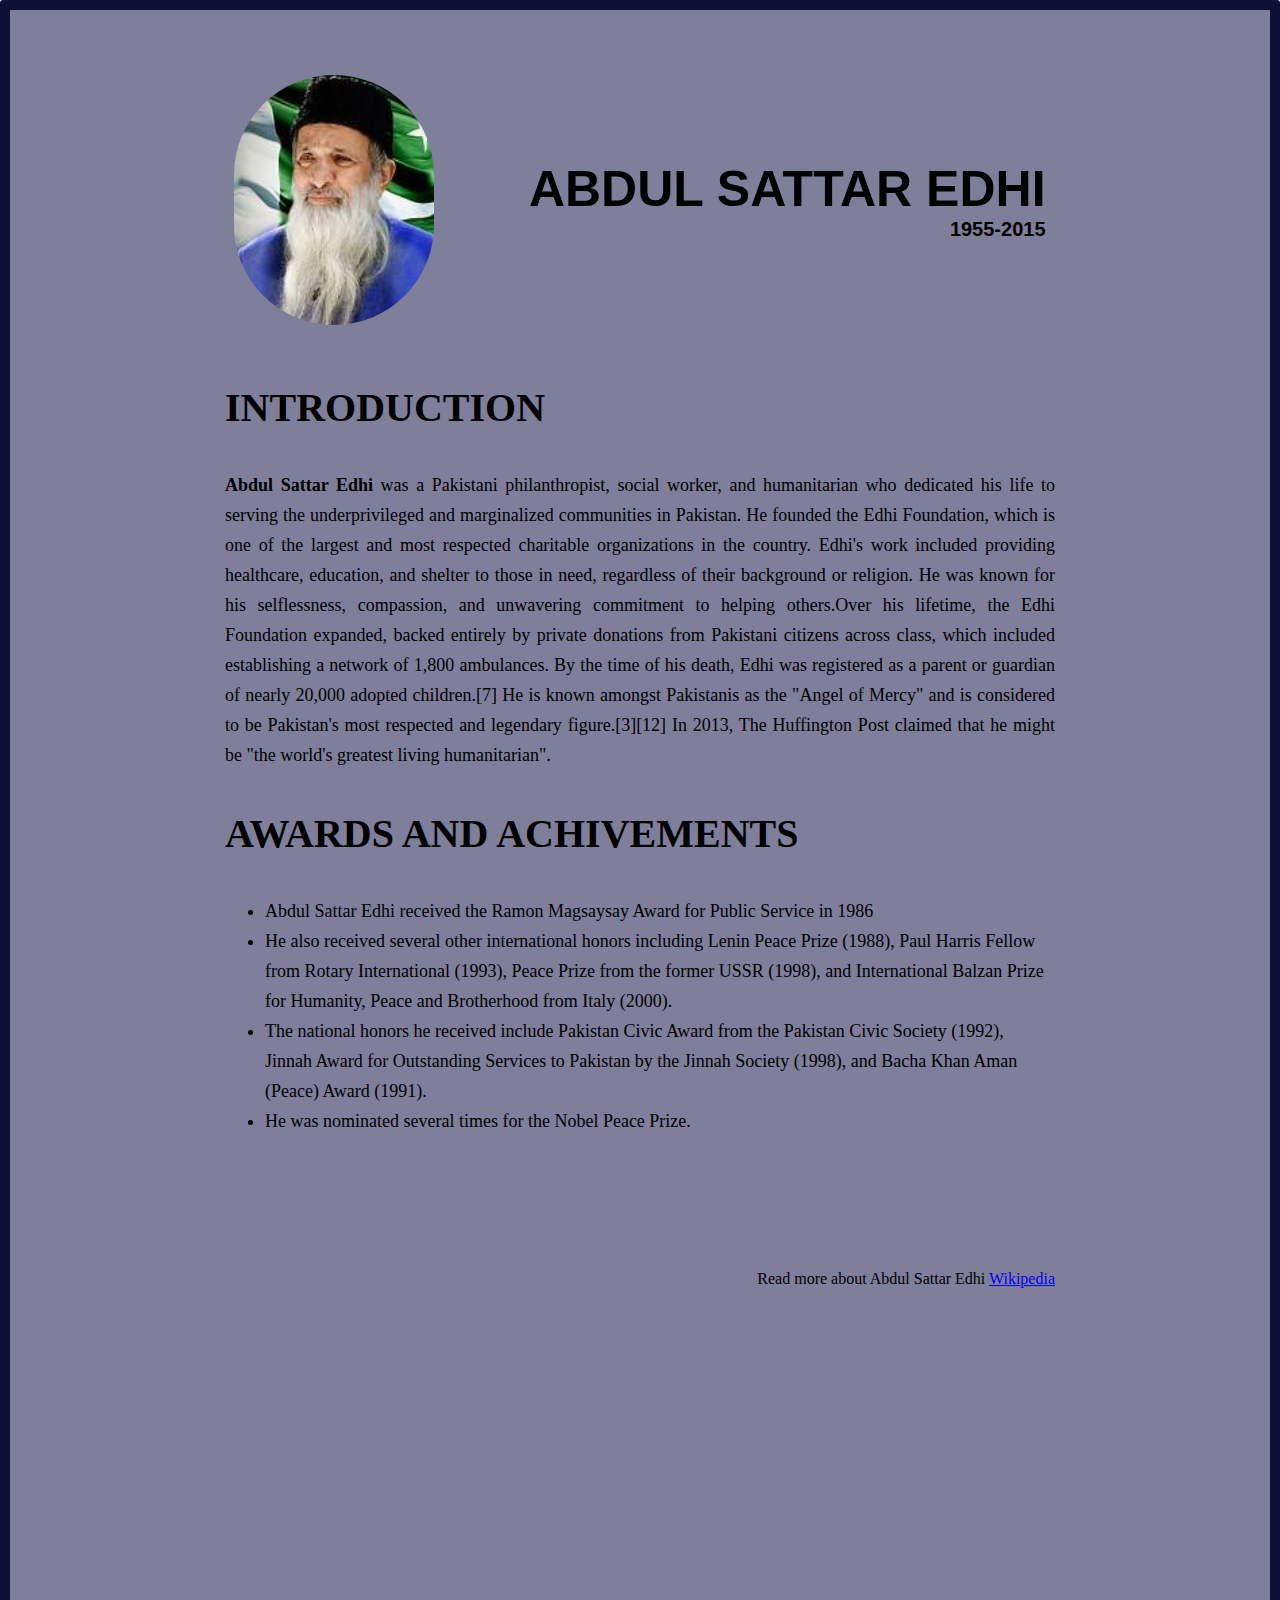
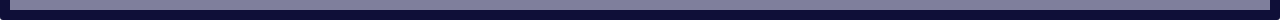
<file: Project-1-Tribute-Website/index.html>
<!DOCTYPE html>
<html lang="en">
<head>
    <meta charset="UTF-8">
    <meta name="viewport" content="width=device-width, initial-scale=1.0">
    <title>Tribute Site </title>
    <link rel="stylesheet" href="style.css">
</head>
<body>
    <div class="container">

        <section class="top_section">
            <div class="image_container">
                <img src="images/11.jpeg" alt="image" class="image">
            </div>
            <div class="name">
                <h1>ABDUL SATTAR EDHI</h1>
                <h4>1955-2015</h4>
     
            </div>
        </section>
        <section class="bottom_section">
                <h1>INTRODUCTION</h1>
                <p><span>Abdul Sattar Edhi </span>was a Pakistani philanthropist, social worker, and humanitarian who dedicated his life to serving the underprivileged and marginalized communities in Pakistan. He founded the Edhi Foundation, which is one of the largest and most respected charitable organizations in the country. Edhi's work included providing healthcare, education, and shelter to those in need, regardless of their background or religion. He was known for his selflessness, compassion, and unwavering commitment to helping others.Over his lifetime, the Edhi Foundation expanded, backed entirely by private donations from Pakistani citizens across class, which included establishing a network of 1,800 ambulances. By the time of his death, Edhi was registered as a parent or guardian of nearly 20,000 adopted children.[7] He is known amongst Pakistanis as the "Angel of Mercy" and is considered to be Pakistan's most respected and legendary figure.[3][12] In 2013, The Huffington Post claimed that he might be "the world's greatest living humanitarian".</p>
                <h1>AWARDS AND ACHIVEMENTS </h1>
            
                <ul class="list">
                    <li>Abdul Sattar Edhi received the Ramon Magsaysay Award for Public Service in 1986</li>
                    <li>He also received several other international honors including Lenin Peace Prize (1988), Paul Harris Fellow from Rotary International (1993), Peace Prize from the former USSR (1998), and International Balzan Prize for Humanity, Peace and Brotherhood from Italy (2000).</li>
                    <li>The national honors he received include Pakistan Civic Award from the Pakistan Civic Society (1992), Jinnah Award for Outstanding Services to Pakistan by the Jinnah Society (1998), and Bacha Khan Aman (Peace) Award (1991).</li>
                    <li>He was nominated several times for the Nobel Peace Prize.</li>
                    
                </ul>
        </section>
   
        <footer class="footer">
            <p>Read more about Abdul Sattar Edhi <a href="https://en.wikipedia.org/wiki/Abdul_Sattar_Edhi">Wikipedia</a></p>
            
        </footer>
        
  
    </div>


</body>
</html>
</file>
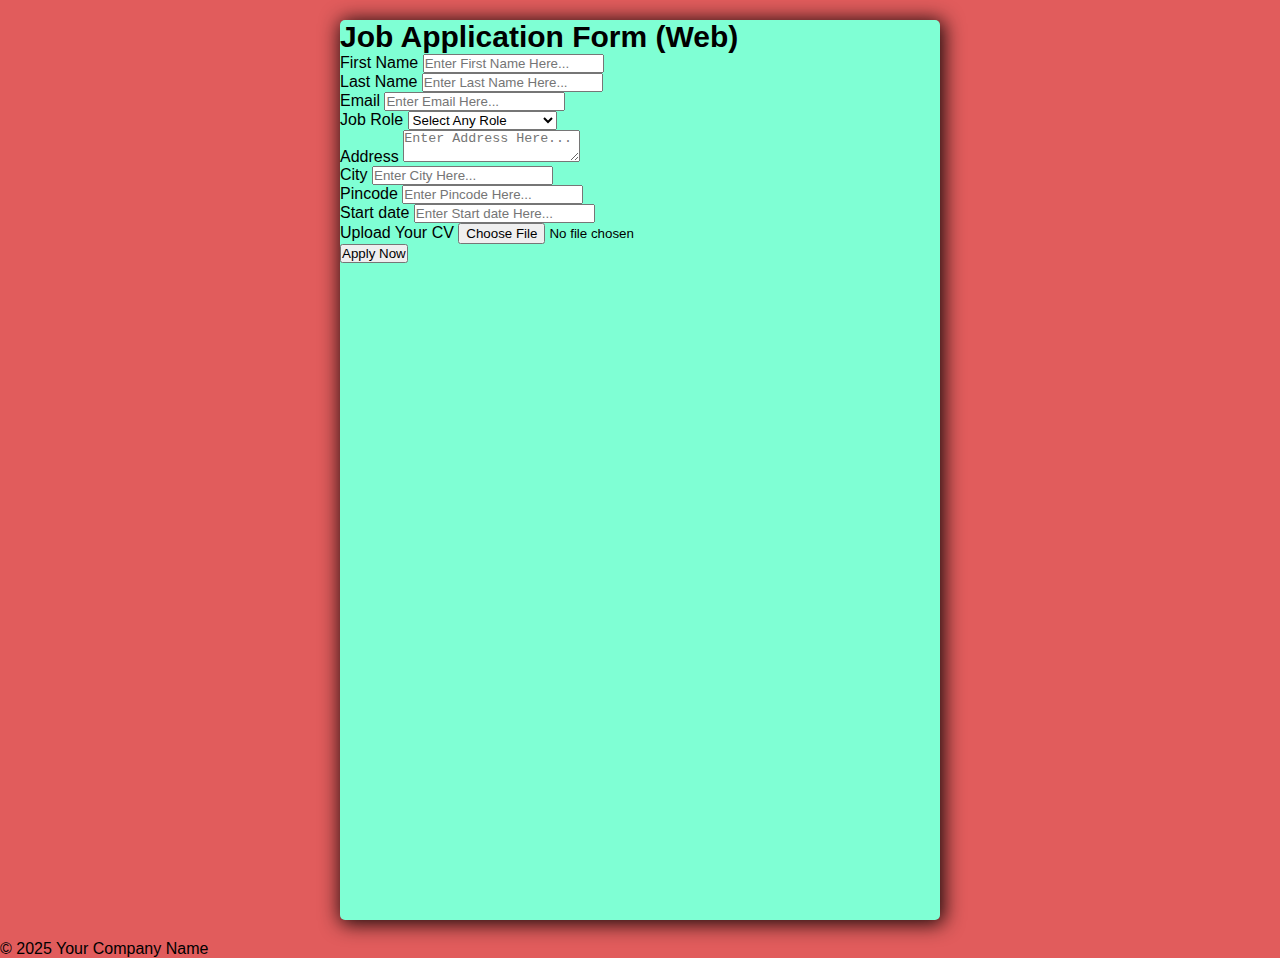
<file: Project-2-job-Application-Form/index.html>
<!DOCTYPE html>
<html lang="en">
<head>
    <meta charset="UTF-8">
    <meta name="viewport" content="width=device-width, initial-scale=1.0">
    <meta http-equiv="X-UA-Compatible" content="ie=edge">
    <title>Job Application Form</title>
    <link rel="stylesheet" href="style.css">
</head>
<body>
    <header>
       
    </header>
    <main>
       <div class="container">
            <h1>Job Application Form (Web)</h1>
            <form action="" class="form">
                <div class="form_field">
                    <label for="first_name">First Name</label>
                    <input  type="text" id="first_name" name="first_name" placeholder="Enter First Name Here..." required><br>

                </div>
                <div class="form_field">
                    <label for="Last_Name">Last Name</label>
                    <input  type="text" id="Last_name" name="Last Name" placeholder="Enter Last Name Here..." required><br>

                </div>
                <div class="form_field">
                    <label for="Email">Email</label>
                    <input  type="email" id="Email" name="Email" placeholder="Enter Email Here..." required><br>
                </div>

               
                <div class="form_field">
                    <label for="Job Role">Job Role</label>
                    <select name="Job_Role" id="Job_Role">
                        <option value="">Select Any Role</option>
                        <option value="Web Developer">Web Developer</option>
                        <option value="Software Engineer">Software Engineer</option>
                        <option value="Data Analyst">Data Analyst</option>
                        <option value="Project Manager">Project Manager</option>
                        <option value="UX/UI Designer">UX/UI Designer</option>
                        <option value="System Administrator">System Administrator</option>
                     
                    </select>
                </div>
                <div class="form_field1">
                    <label for="Address">Address</label>
                    <textarea  type="Address" id="Address" name="Address"  placeholder="Enter Address Here..." required></textarea><br>
                </div>
                <div class="form_field">
                    <label for="City">City</label>
                    <input  type="City" id="City" name="City" placeholder="Enter City Here..." required><br>
                </div>
                <div class="form_field">
                    <label for="Pincode">Pincode</label>
                    <input  type="number" id="Pincode" name="Pincode" placeholder="Enter Pincode Here..." required><br>
                </div>
                <div class="form_field">
                    <label for="Start date">Start date</label>
                    <input  type="text" id="Start date" name="Start date" placeholder="Enter Start date Here..." required><br>
                </div>
                <div class="form_field">
                    <label for="Cv">Upload Your CV</label>
                    <input type="file" id="" name="cv" placeholder="" required><br>
                </div>
                 
            </form>
            <div class="button">
                <button type="submit">Apply Now</button>
            </div>
       </div>
    </main>
    <footer>
        
        <p>&copy; 2025 Your Company Name</p>
    </footer>
</body>
</html>
</file>
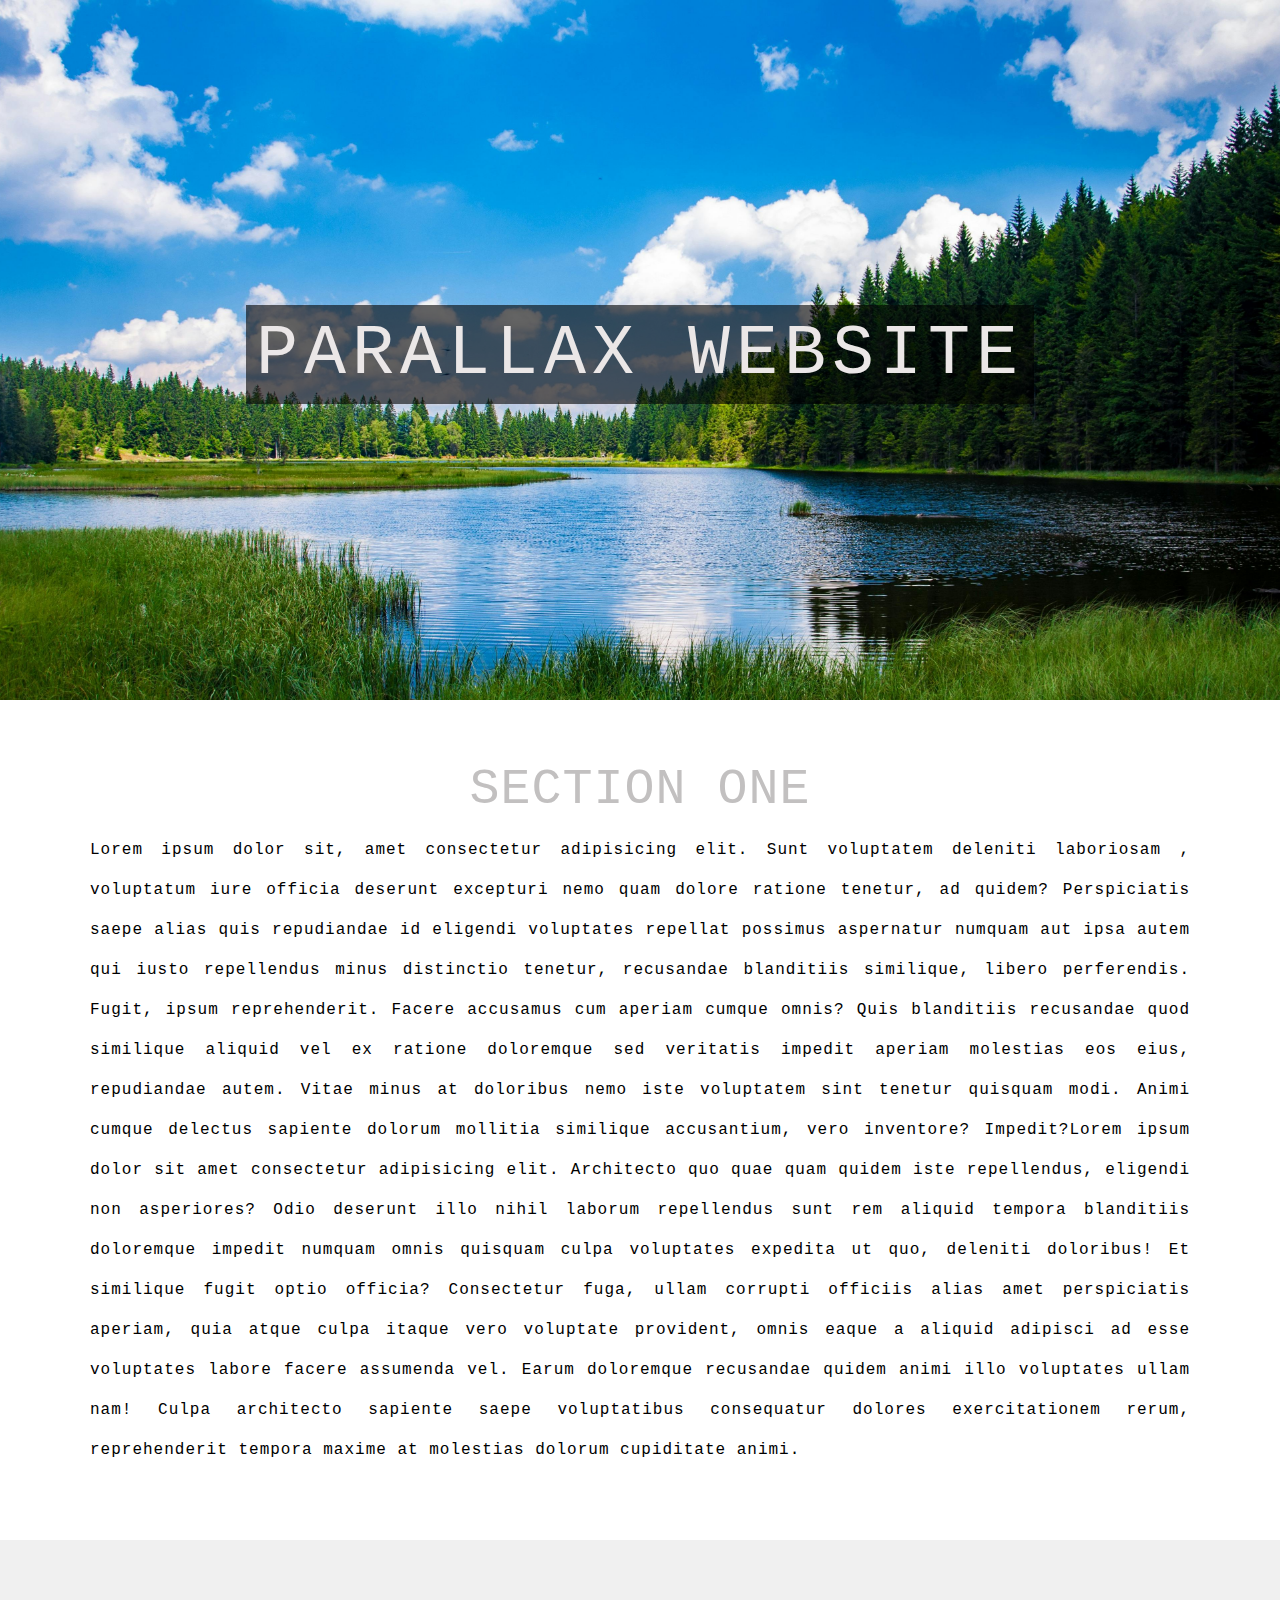
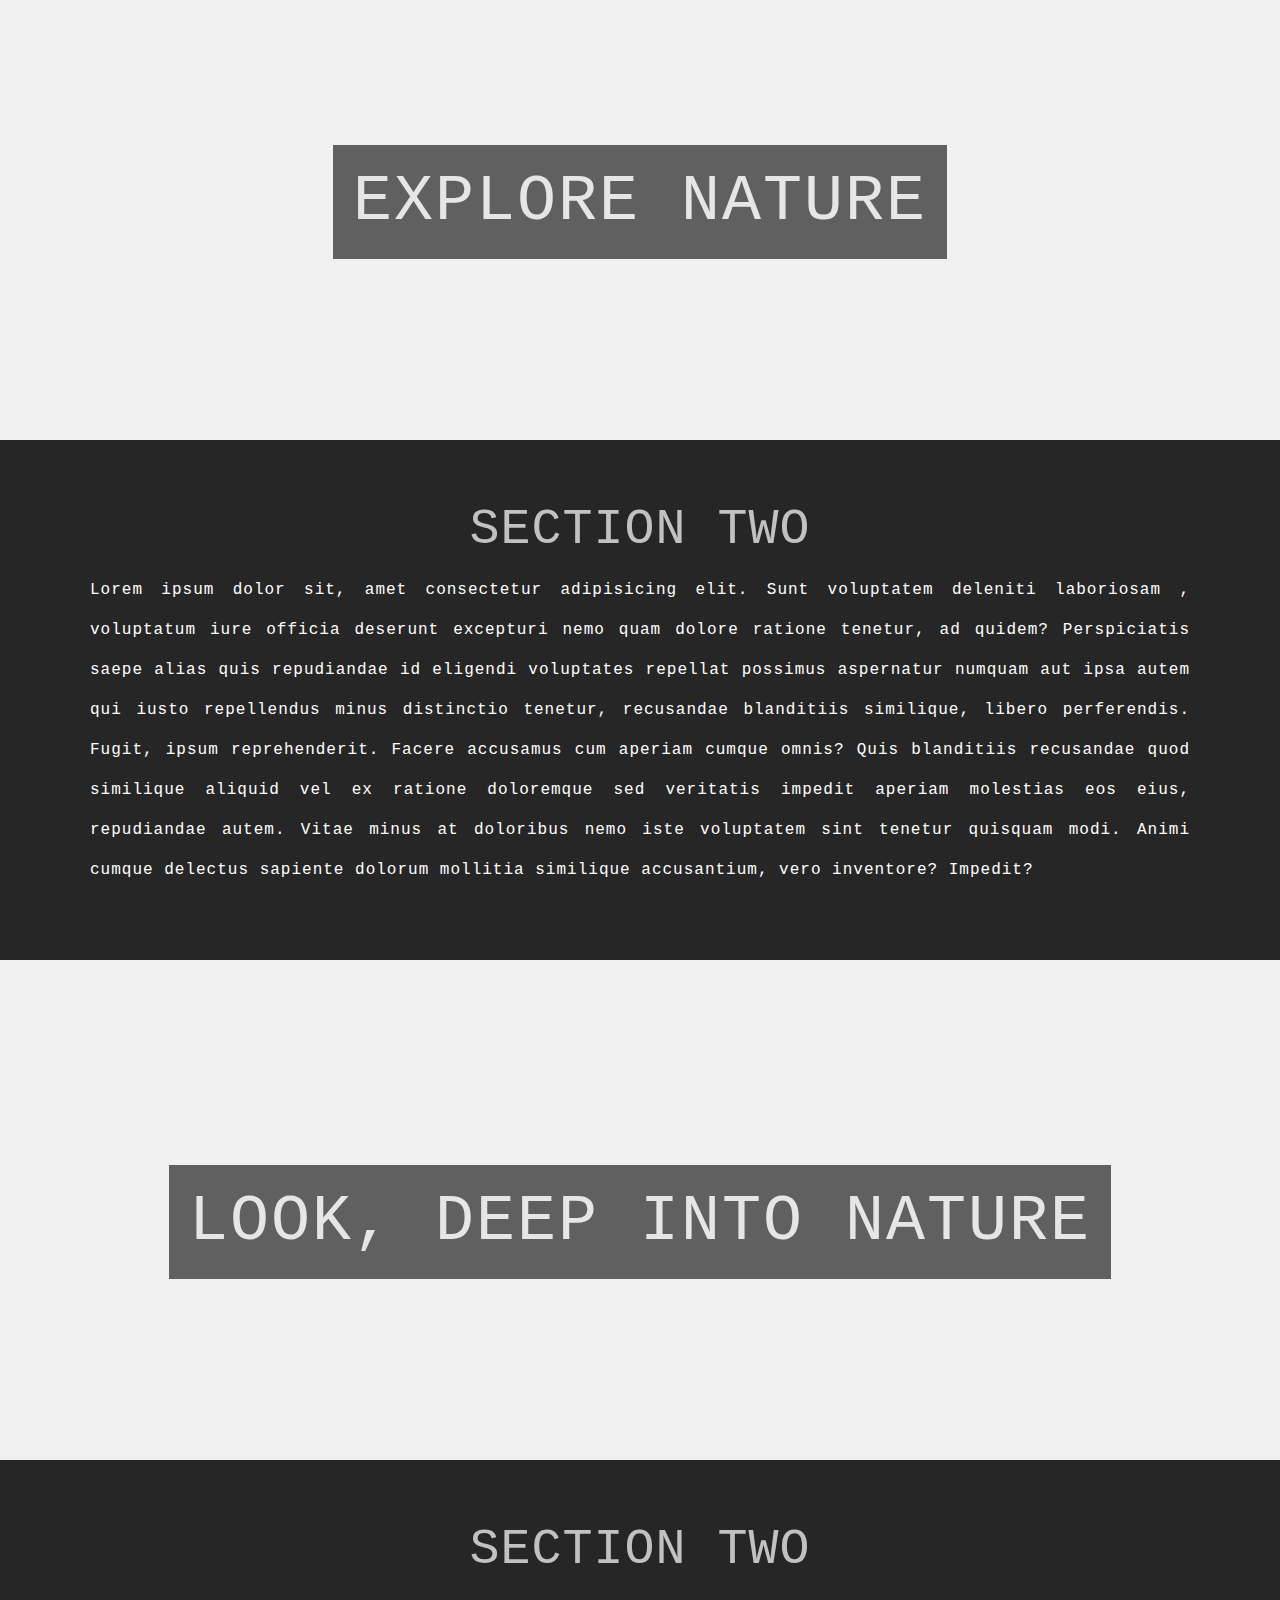
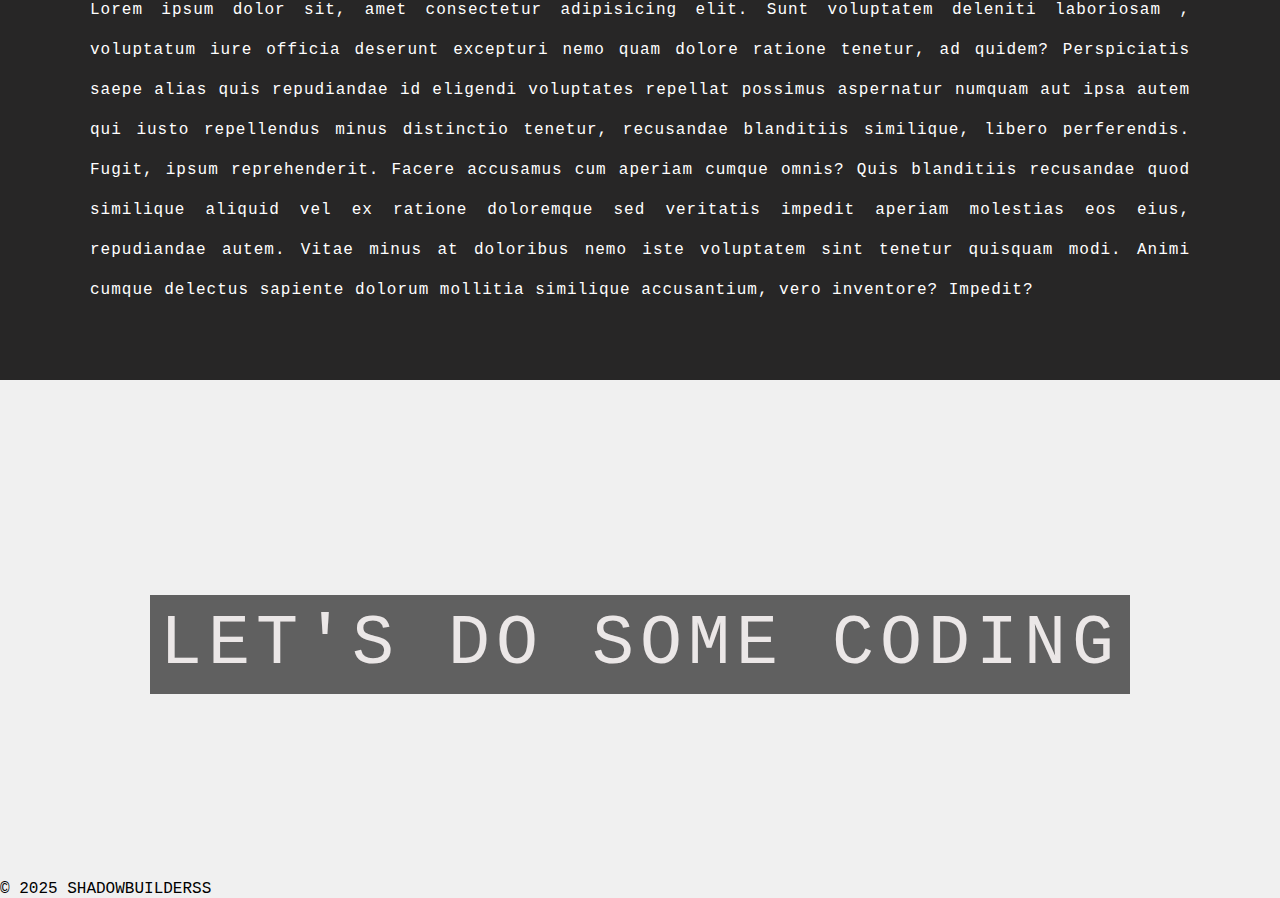
<file: Project-3-Paralax-Website/index.html>
<!DOCTYPE html>
<html lang="en">
<head>
    <meta charset="UTF-8">
    <meta name="viewport" content="width=device-width, initial-scale=1.0">
    <title>Document</title>
    <link rel="stylesheet" href="style.css">
</head>
<body>
    <header>

    </header>
    <main>
        <div class="img1">
            <div class="text">
                <span>PARALLAX WEBSITE</span>
            </div>
        </div>
        <section class="section section_light">
            <h2>SECTION ONE</h2>
            <p>Lorem ipsum dolor sit, amet consectetur adipisicing elit. Sunt voluptatem deleniti laboriosam
                , voluptatum iure officia deserunt excepturi nemo quam dolore ratione tenetur, ad quidem?
                 Perspiciatis saepe alias quis repudiandae id eligendi voluptates repellat possimus aspernatur 
                 numquam aut ipsa autem qui iusto repellendus minus distinctio tenetur, recusandae blanditiis 
                 similique, libero perferendis. Fugit, ipsum reprehenderit. Facere accusamus cum aperiam cumque 
                 omnis? Quis blanditiis recusandae quod similique aliquid vel ex ratione doloremque sed veritatis
                  impedit aperiam molestias eos eius, repudiandae autem. Vitae minus at doloribus nemo iste 
                  voluptatem sint tenetur quisquam modi. Animi cumque delectus sapiente dolorum mollitia 
                  similique accusantium, vero inventore? Impedit?Lorem ipsum dolor sit amet consectetur adipisicing elit.
                   Architecto quo quae quam quidem iste repellendus, eligendi non asperiores? Odio deserunt illo nihil 
                   laborum repellendus sunt rem aliquid tempora blanditiis doloremque impedit numquam omnis quisquam culpa 
                   voluptates expedita ut quo, deleniti doloribus! Et similique fugit optio officia? Consectetur fuga, ullam
                    corrupti officiis alias amet perspiciatis aperiam, quia atque culpa itaque vero voluptate provident,
                     omnis eaque a aliquid adipisci ad esse voluptates labore facere assumenda vel. Earum doloremque recusandae
                      quidem animi illo voluptates ullam nam! Culpa architecto sapiente saepe voluptatibus consequatur dolores
                       exercitationem rerum,
                   reprehenderit tempora maxime at molestias dolorum cupiditate animi.</p>
        </section>

        <div class="img2">
            <div class="text">
                <span>EXPLORE NATURE</span>
            </div>
        </div>
        <section class="section section_dark">
            <h2>SECTION TWO</h2>
            <p>Lorem ipsum dolor sit, amet consectetur adipisicing elit. Sunt voluptatem deleniti laboriosam
                , voluptatum iure officia deserunt excepturi nemo quam dolore ratione tenetur, ad quidem?
                 Perspiciatis saepe alias quis repudiandae id eligendi voluptates repellat possimus aspernatur 
                 numquam aut ipsa autem qui iusto repellendus minus distinctio tenetur, recusandae blanditiis 
                 similique, libero perferendis. Fugit, ipsum reprehenderit. Facere accusamus cum aperiam cumque 
                 omnis? Quis blanditiis recusandae quod similique aliquid vel ex ratione doloremque sed veritatis
                  impedit aperiam molestias eos eius, repudiandae autem. Vitae minus at doloribus nemo iste 
                  voluptatem sint tenetur quisquam modi. Animi cumque delectus sapiente dolorum mollitia 
                  similique accusantium, vero inventore? Impedit?</p>
        </section>

        <div class="img3">
            <div class="text">
                <span>LOOK, DEEP INTO NATURE</span>
            </div>
        </div>
        <section class="section section_dark">
            <h2>SECTION TWO</h2>
            <p>Lorem ipsum dolor sit, amet consectetur adipisicing elit. Sunt voluptatem deleniti laboriosam
                , voluptatum iure officia deserunt excepturi nemo quam dolore ratione tenetur, ad quidem?
                 Perspiciatis saepe alias quis repudiandae id eligendi voluptates repellat possimus aspernatur 
                 numquam aut ipsa autem qui iusto repellendus minus distinctio tenetur, recusandae blanditiis 
                 similique, libero perferendis. Fugit, ipsum reprehenderit. Facere accusamus cum aperiam cumque 
                 omnis? Quis blanditiis recusandae quod similique aliquid vel ex ratione doloremque sed veritatis
                  impedit aperiam molestias eos eius, repudiandae autem. Vitae minus at doloribus nemo iste 
                  voluptatem sint tenetur quisquam modi. Animi cumque delectus sapiente dolorum mollitia 
                  similique accusantium, vero inventore? Impedit?</p>
        </section>

        <div class="img4">
            <div class="text">
                <span>LET'S DO SOME CODING </span>
            </div>
        </div>

    </main>
    <footer>
        <p>&copy; 2025 SHADOWBUILDERSS</p>
    </footer>
        
</body>
</html>
</file>
<file: Project-1-Tribute-Website/style.css>
*{
    margin: 0;
    padding: 0;
    box-sizing: border-box;
}

.container{

    background-color: rgb(127, 127, 156);
    min-height :180vh;
    width: auto;
    border: 10px solid rgb(15, 15, 56);
    border-radius: 3px;
    display: flex;
    
    flex-direction: column;
    justify-content: flex-start;
    align-items: center;
}
.container .top_section{
   
    display: flex;
    justify-content: space-evenly;
    align-items: center;
    margin: 0px auto;
    
    margin-top: 30px;

    height: 320px;
    width: 1000px;
}
.container .bottom_section{
    
    display: flex;
    flex-direction: column;
    justify-content: space-evenly;
    align-items: flex-start;
    margin:0px auto;
    height: 800px;
   
    width: 830px;
}
.top_section .name{
    display: flex;
    flex-direction: column;
    justify-content: center;
    align-items: flex-end;
}
.top_section .name h4{
    color: #000;
    font-size: 20px;
    font-family: Arial, Helvetica, sans-serif;
}
.top_section h1{
    color: #000;
    font-size: 50px;
    font-family: Arial, Helvetica, sans-serif;
}
.image_container{
   
     width: 200px;
     height: 250px;
     
     border-radius: 120px;
     overflow: hidden;

}
.image_container img{
    
    width: 100%;
    height: 100%;
}

.bottom_section h1{
    font-size: 40px;
}
.bottom_section p{
    color: #000;
    font-size: 18px;
    padding-top: 15px;
    padding-bottom: 15px;
    line-height: 30px;
    text-align: justify;
}

.bottom_section p span{
    font-weight: bold;
  
}
.bottom_section ul {
    
    padding-left: 40px;
    padding-top: 15px;
  
}

.bottom_section ul li{
    color: #000;
    font-size: 18px;
    line-height: 30px;
   
}

.container .footer{
    width: 830px;
   
}
.container .footer p{
    margin-top: 110px;
    text-align: end;
    color: #000
}
</file>
<file: Project-2-job-Application-Form/style.css>
*{
    padding: 0%;
    margin: 0%;
    box-sizing: border-box;
}

body{
    background-color: #e15c5c;
    font-family: 'Arial', sans-serif;
}
main .container{
    width: 600px;
    height: 900px; 
    margin: 20px auto;
    background-color: aquamarine;
    box-shadow: 2px 2px 20px 2px rgba(0, 0, 0, 0.9);
    border-radius: 5px;


}
main .container h1{
    font-size: 30px;
}
</file>
<file: Project-3-Paralax-Website/style.css>
*{
    margin: 0;
    padding: 0;
    box-sizing: border-box;
}
body{
    font-family: 'Courier New', Courier, monospace;
    background-color: #f0f0f0;
    height: 100%;
   
}

main .img1{
    background-image: url("images/2.jpg");
    min-height: 700px;
}

     

main .img2{
    background-image: url("images/1.jpg");
    min-height: 500px;
}
main .img3{
    background-image: url("images/3.jpg");
    min-height: 500px;
}

main .img4{
    background-image: url("images/4.jpg");
    min-height: 500px;
}

.img1 ,.img2 ,.img3, .img4{
    position: relative;
    background-position: center;
    background-size: cover;
    background-repeat: no-repeat;
    width: 100%;
    background-attachment: fixed;
   
}

.img2  .text , .img3  .text{
    position: absolute;
    top: 45%;
    width: 100%;
   color: rgb(255, 255, 255);
 
    text-align: center;
}
.img2 .text span , .img3 .text span{
    
    
    background-color: rgba(0, 0, 0, 0.6);
    color: rgb(230, 230, 230);
    
    font-size: 65px;
    letter-spacing: 2px;
    font-weight: 300;
    padding: 20px;
}

.img1 .text , .img4 .text{

    position: absolute;
    top: 45%;
    width: 100%;
   color: rgb(255, 255, 255);
   text-align: center;
   
}
.img1  .text span , .img4  .text span{
   
   
    background-color: rgba(0, 0, 0, 0.6);
    color: rgb(235, 231, 231);
   
    
    padding: 10px;
    font-family: 'Courier New', Courier, monospace;
    letter-spacing: 6px;
    font-size: 70px;
    font-weight: 300;
}

.section{
    background-color: rgb(255, 255, 255);
    min-height: 500px;
    padding: 70px 90px;
    text-align: justify;
    line-height: 40px;
    letter-spacing: 1px;
    
}
.section h2{
    font-family: Courier, monospace;
    text-align: center;
    font-size: 50px;
    font-weight: 100;
    margin-bottom: 20px;
    color: rgb(194, 192, 192);
}

main .section_dark{
    background-color: rgb(39, 38, 38);
    color: white;
}
</file>
